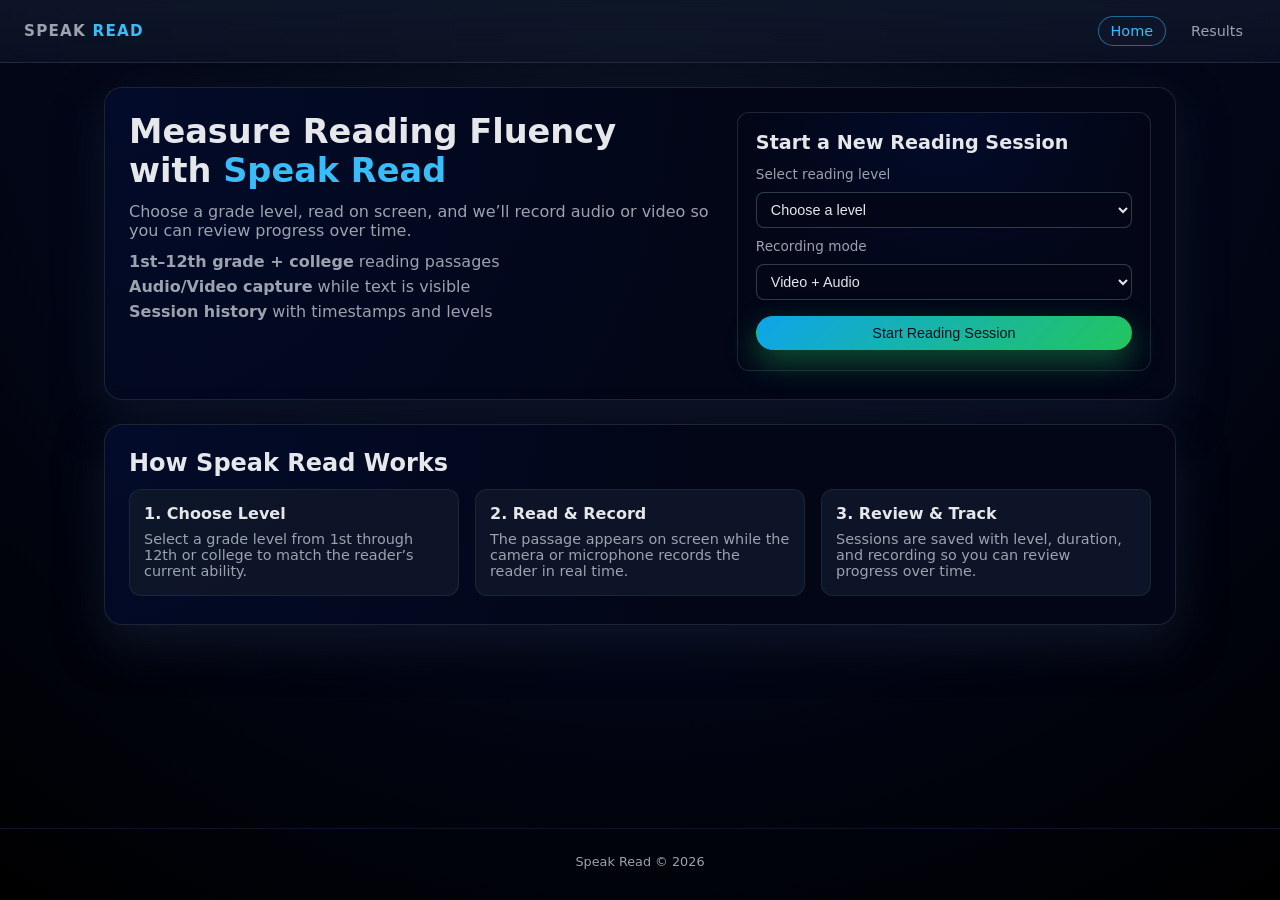
<file: public/index.html>
<!DOCTYPE html>
<html lang="en">
<head>
  <meta charset="UTF-8" />
  <title>Speak Read – Home</title>
  <meta name="viewport" content="width=device-width, initial-scale=1.0" />

  <!-- Correct path: manifest is in /public -->
  <link rel="manifest" href="./manifest.json" />

  <!-- Correct path: styles.css is in /public -->
  <link rel="stylesheet" href="./styles.css" />
</head>
<body class="sr-body">
  <header class="sr-header">
    <div class="sr-logo">Speak <span>Read</span></div>
    <nav class="sr-nav">
      <!-- Correct paths for navigation -->
      <a href="./index.html" class="sr-nav-link sr-nav-link-active">Home</a>
      <a href="./results.html" class="sr-nav-link">Results</a>
    </nav>
  </header>

  <main class="sr-main">
    <section class="sr-panel sr-panel-hero">
      <div class="sr-hero-text">
        <h1>Measure Reading Fluency with <span>Speak Read</span></h1>
        <p>
          Choose a grade level, read on screen, and we’ll record audio or video
          so you can review progress over time.
        </p>
        <ul class="sr-hero-list">
          <li><strong>1st–12th grade + college</strong> reading passages</li>
          <li><strong>Audio/Video capture</strong> while text is visible</li>
          <li><strong>Session history</strong> with timestamps and levels</li>
        </ul>
      </div>

      <div class="sr-hero-card">
        <h2>Start a New Reading Session</h2>
        <form id="sr-level-form" class="sr-form">
          <label for="gradeLevel">Select reading level</label>
          <select id="gradeLevel" name="gradeLevel" required>
            <option value="" disabled selected>Choose a level</option>
            <option value="1">1st Grade</option>
            <option value="2">2nd Grade</option>
            <option value="3">3rd Grade</option>
            <option value="4">4th Grade</option>
            <option value="5">5th Grade</option>
            <option value="6">6th Grade</option>
            <option value="7">7th Grade</option>
            <option value="8">8th Grade</option>
            <option value="9">9th Grade</option>
            <option value="10">10th Grade</option>
            <option value="11">11th Grade</option>
            <option value="12">12th Grade</option>
            <option value="college">College</option>
          </select>

          <label for="mode">Recording mode</label>
          <select id="mode" name="mode" required>
            <option value="video" selected>Video + Audio</option>
            <option value="audio">Audio Only</option>
          </select>

          <button type="submit" class="sr-btn sr-btn-primary">
            Start Reading Session
          </button>
        </form>
      </div>
    </section>

    <section class="sr-panel sr-panel-secondary">
      <h2>How Speak Read Works</h2>
      <div class="sr-grid-3">
        <article class="sr-card">
          <h3>1. Choose Level</h3>
          <p>
            Select a grade level from 1st through 12th or college to match the
            reader’s current ability.
          </p>
        </article>
        <article class="sr-card">
          <h3>2. Read & Record</h3>
          <p>
            The passage appears on screen while the camera or microphone
            records the reader in real time.
          </p>
        </article>
        <article class="sr-card">
          <h3>3. Review & Track</h3>
          <p>
            Sessions are saved with level, duration, and recording so you can
            review progress over time.
          </p>
        </article>
      </div>
    </section>
  </main>

  <footer class="sr-footer">
    <p>Speak Read &copy; <span id="sr-year"></span></p>
  </footer>

  <!-- Correct path: JS modules live in /public/js -->
  <script type="module" src="./js/home.js"></script>
</body>
</html>
</file>
<file: public/styles.css>
:root {
  --bg: #020617;
  --bg-soft: #02081f;
  --panel: #02081f;
  --panel-soft: #020b2a;
  --accent: #38bdf8;
  --accent-soft: rgba(56, 189, 248, 0.15);
  --danger: #f97373;
  --text: #e5e7eb;
  --muted: #9ca3af;
  --border: #1f2937;
  --radius-lg: 18px;
  --radius-md: 12px;
  --radius-sm: 8px;
  --shadow-soft: 0 18px 45px rgba(15, 23, 42, 0.9);
  --font-sans: system-ui, -apple-system, BlinkMacSystemFont, "SF Pro Text",
    "Segoe UI", sans-serif;
}

*,
*::before,
*::after {
  box-sizing: border-box;
}

html,
body {
  margin: 0;
  padding: 0;
}

body.sr-body {
  min-height: 100vh;
  background: radial-gradient(circle at top, #0b1120 0, #020617 55%, #000 100%);
  color: var(--text);
  font-family: var(--font-sans);
  display: flex;
  flex-direction: column;
}

/* Header */

.sr-header {
  display: flex;
  align-items: center;
  justify-content: space-between;
  padding: 16px 24px;
  border-bottom: 1px solid rgba(148, 163, 184, 0.15);
  backdrop-filter: blur(18px);
  background: linear-gradient(
    to bottom,
    rgba(15, 23, 42, 0.9),
    rgba(15, 23, 42, 0.6)
  );
  position: sticky;
  top: 0;
  z-index: 20;
}

.sr-logo {
  font-weight: 700;
  letter-spacing: 0.08em;
  text-transform: uppercase;
  font-size: 0.95rem;
  color: var(--muted);
}

.sr-logo span {
  color: var(--accent);
}

.sr-nav {
  display: flex;
  gap: 12px;
}

.sr-nav-link {
  color: var(--muted);
  text-decoration: none;
  font-size: 0.9rem;
  padding: 6px 12px;
  border-radius: 999px;
  border: 1px solid transparent;
  transition: all 0.18s ease-out;
}

.sr-nav-link:hover {
  color: var(--text);
  border-color: rgba(148, 163, 184, 0.4);
  background: rgba(15, 23, 42, 0.8);
}

.sr-nav-link-active {
  color: var(--accent);
  border-color: rgba(56, 189, 248, 0.5);
  background: rgba(15, 23, 42, 0.9);
}

/* Main layout */

.sr-main {
  flex: 1;
  padding: 24px;
  max-width: 1120px;
  width: 100%;
  margin: 0 auto;
}

.sr-main-read {
  max-width: 1200px;
}

/* Panels */

.sr-panel {
  background: radial-gradient(circle at top left, #020b2a 0, #020617 55%);
  border-radius: var(--radius-lg);
  border: 1px solid rgba(31, 41, 55, 0.9);
  box-shadow: var(--shadow-soft);
  padding: 24px 24px 28px;
}

.sr-panel-hero {
  display: grid;
  grid-template-columns: minmax(0, 1.4fr) minmax(0, 1fr);
  gap: 28px;
  margin-bottom: 24px;
}

.sr-panel-secondary {
  margin-top: 16px;
}

/* Hero */

.sr-hero-text h1 {
  font-size: 2.1rem;
  margin: 0 0 12px;
}

.sr-hero-text h1 span {
  color: var(--accent);
}

.sr-hero-text p {
  margin: 0 0 12px;
  color: var(--muted);
}

.sr-hero-list {
  list-style: none;
  padding: 0;
  margin: 12px 0 0;
}

.sr-hero-list li {
  margin-bottom: 6px;
  color: var(--muted);
}

.sr-hero-card {
  background: radial-gradient(circle at top, #020b2a 0, #020617 60%);
  border-radius: var(--radius-md);
  border: 1px solid rgba(31, 41, 55, 0.9);
  padding: 18px 18px 20px;
}

.sr-hero-card h2 {
  margin: 0 0 12px;
  font-size: 1.2rem;
}

/* Form */

.sr-form {
  display: flex;
  flex-direction: column;
  gap: 10px;
}

.sr-form label {
  font-size: 0.85rem;
  color: var(--muted);
}

.sr-form select {
  background: #020617;
  border-radius: var(--radius-sm);
  border: 1px solid rgba(55, 65, 81, 0.9);
  color: var(--text);
  padding: 8px 10px;
  font-size: 0.9rem;
  outline: none;
}

.sr-form select:focus {
  border-color: var(--accent);
}

/* Buttons */

.sr-btn {
  border-radius: 999px;
  border: 1px solid transparent;
  padding: 8px 16px;
  font-size: 0.9rem;
  cursor: pointer;
  transition: all 0.16s ease-out;
  font-weight: 500;
}

.sr-btn-primary {
  background: linear-gradient(135deg, #0ea5e9, #22c55e);
  color: #0b1120;
  box-shadow: 0 12px 30px rgba(34, 197, 94, 0.4);
  margin-top: 6px;
}

.sr-btn-primary:hover {
  filter: brightness(1.05);
  transform: translateY(-1px);
}

.sr-btn-danger {
  background: rgba(248, 113, 113, 0.1);
  color: var(--danger);
  border-color: rgba(248, 113, 113, 0.5);
}

.sr-btn-danger:disabled {
  opacity: 0.4;
  cursor: default;
}

.sr-btn-outline {
  background: transparent;
  color: var(--muted);
  border-color: rgba(148, 163, 184, 0.4);
}

.sr-btn-outline:hover {
  color: var(--text);
  border-color: rgba(148, 163, 184, 0.7);
}

/* Secondary panel */

.sr-panel-secondary h2 {
  margin-top: 0;
  margin-bottom: 12px;
}

.sr-grid-3 {
  display: grid;
  grid-template-columns: repeat(3, minmax(0, 1fr));
  gap: 16px;
}

.sr-card {
  background: rgba(15, 23, 42, 0.9);
  border-radius: var(--radius-md);
  border: 1px solid rgba(31, 41, 55, 0.9);
  padding: 14px 14px 16px;
}

.sr-card h3 {
  margin: 0 0 8px;
  font-size: 1rem;
}

.sr-card p {
  margin: 0;
  font-size: 0.9rem;
  color: var(--muted);
}

/* Reading page */

.sr-panel-reading {
  padding: 22px 22px 26px;
}

.sr-reading-header {
  display: flex;
  justify-content: space-between;
  align-items: flex-start;
  gap: 16px;
  margin-bottom: 18px;
}

.sr-reading-header h1 {
  margin: 0 0 4px;
  font-size: 1.4rem;
}

.sr-reading-header p {
  margin: 0;
  color: var(--muted);
  font-size: 0.9rem;
}

.sr-reading-status {
  display: flex;
  align-items: center;
  gap: 10px;
}

.sr-badge {
  padding: 4px 10px;
  border-radius: 999px;
  font-size: 0.75rem;
  border: 1px solid rgba(148, 163, 184, 0.4);
  color: var(--muted);
}

.sr-badge.sr-badge-live {
  border-color: rgba(248, 113, 113, 0.7);
  color: var(--danger);
  background: rgba(248, 113, 113, 0.08);
}

.sr-timer {
  font-family: "SF Mono", ui-monospace, Menlo, Monaco, Consolas, "Liberation Mono",
    "Courier New", monospace;
  font-size: 0.9rem;
  color: var(--accent);
}

.sr-reading-layout {
  display: grid;
  grid-template-columns: minmax(0, 1.4fr) minmax(0, 1fr);
  gap: 20px;
}

.sr-reading-text {
  background: rgba(15, 23, 42, 0.9);
  border-radius: var(--radius-md);
  border: 1px solid rgba(31, 41, 55, 0.9);
  padding: 16px 16px 18px;
}

.sr-reading-text h2 {
  margin: 0 0 10px;
  font-size: 1.1rem;
}

.sr-reading-text p {
  margin: 0;
  line-height: 1.6;
  font-size: 1rem;
}

/* Recorder */

.sr-reading-recorder {
  display: flex;
  flex-direction: column;
  gap: 10px;
}

.sr-recorder-preview {
  position: relative;
  border-radius: var(--radius-md);
  overflow: hidden;
  border: 1px solid rgba(31, 41, 55, 0.9);
  background: radial-gradient(circle at top, #020b2a 0, #020617 60%);
  min-height: 200px;
}

#sr-video-preview,
#sr-audio-preview {
  width: 100%;
  height: 100%;
  display: block;
  background: #020617;
}

.sr-recorder-overlay {
  position: absolute;
  inset: 0;
  display: flex;
  align-items: flex-end;
  justify-content: flex-start;
  padding: 10px 12px;
  background: linear-gradient(
    to top,
    rgba(15, 23, 42, 0.9),
    transparent 60%
  );
  pointer-events: none;
}

.sr-recorder-overlay span {
  font-size: 0.8rem;
  color: var(--muted);
}

.sr-recorder-controls {
  display: flex;
  gap: 10px;
}

.sr-recorder-note p {
  margin: 0;
  font-size: 0.85rem;
  color: var(--muted);
}

/* Results */

.sr-results-header {
  display: flex;
  justify-content: space-between;
  align-items: center;
  gap: 12px;
}

.sr-results-subtitle {
  margin-top: 6px;
  margin-bottom: 16px;
  color: var(--muted);
  font-size: 0.9rem;
}

.sr-results-list {
  display: flex;
  flex-direction: column;
  gap: 12px;
}

.sr-result-item {
  background: rgba(15, 23, 42, 0.9);
  border-radius: var(--radius-md);
  border: 1px solid rgba(31, 41, 55, 0.9);
  padding: 12px 12px 14px;
  display: grid;
  grid-template-columns: minmax(0, 1.4fr) minmax(0, 1fr);
  gap: 12px;
}

.sr-result-meta h3 {
  margin: 0 0 4px;
  font-size: 1rem;
}

.sr-result-meta p {
  margin: 0;
  font-size: 0.85rem;
  color: var(--muted);
}

.sr-result-tags {
  display: flex;
  flex-wrap: wrap;
  gap: 6px;
  margin-top: 6px;
}

.sr-tag {
  font-size: 0.75rem;
  padding: 3px 8px;
  border-radius: 999px;
  border: 1px solid rgba(148, 163, 184, 0.4);
  color: var(--muted);
}

.sr-tag-level {
  border-color: rgba(56, 189, 248, 0.6);
  color: var(--accent);
}

.sr-result-media video,
.sr-result-media audio {
  width: 100%;
  border-radius: var(--radius-sm);
  border: 1px solid rgba(31, 41, 55, 0.9);
}

.sr-results-empty {
  text-align: center;
  margin-top: 24px;
  color: var(--muted);
}

/* Footer */

.sr-footer {
  padding: 12px 24px 18px;
  font-size: 0.8rem;
  color: var(--muted);
  text-align: center;
  border-top: 1px solid rgba(15, 23, 42, 0.9);
}

/* Responsive */

@media (max-width: 900px) {
  .sr-panel-hero,
  .sr-reading-layout,
  .sr-result-item,
  .sr-grid-3 {
    grid-template-columns: minmax(0, 1fr);
  }

  .sr-main {
    padding: 16px;
  }

  .sr-header {
    flex-direction: column;
    align-items: flex-start;
    gap: 8px;
  }
}
</file>
